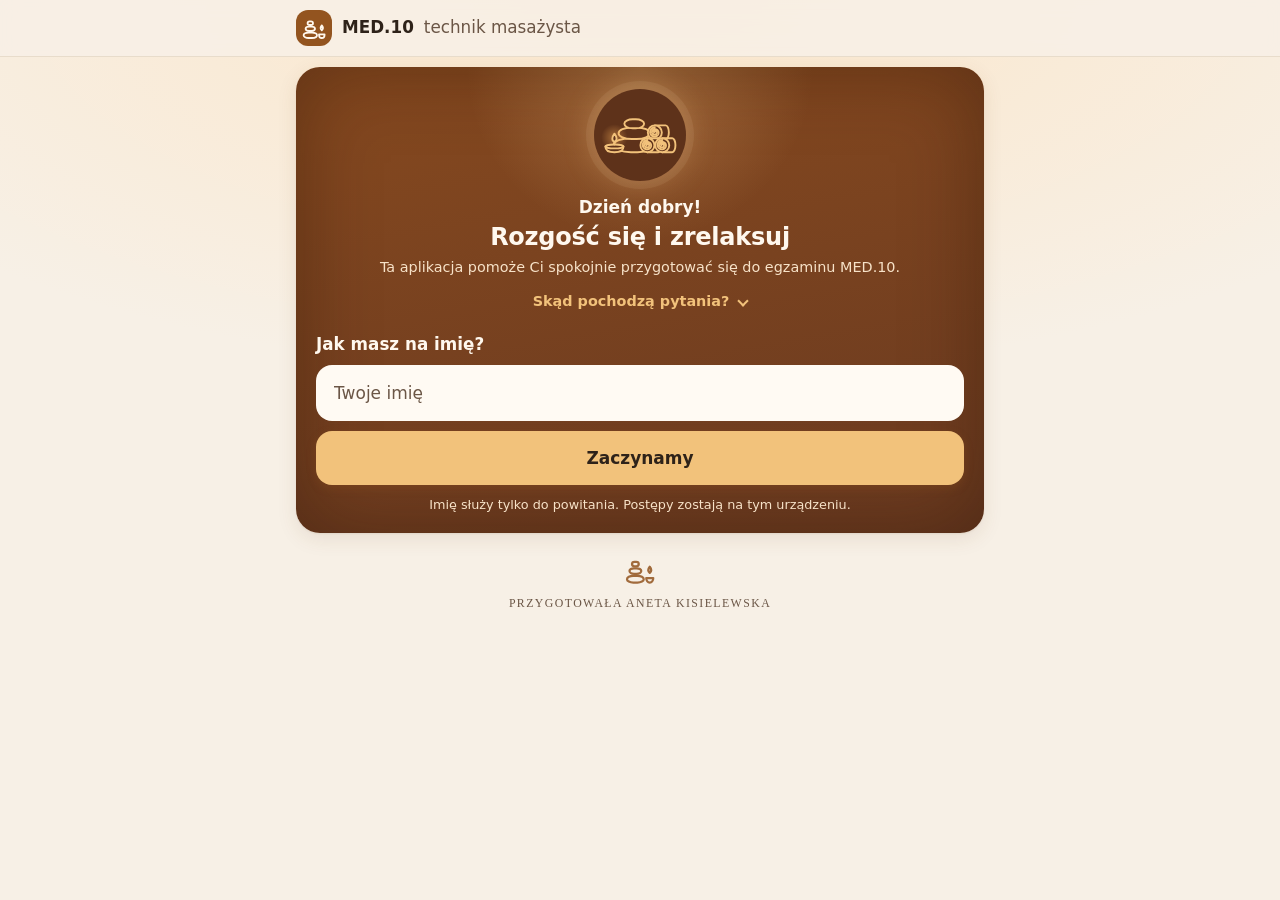
<file: index.html>
<!doctype html>
<html lang="pl">
<head>
  <meta charset="utf-8">
  <meta name="viewport" content="width=device-width, initial-scale=1">
  <title>MED.10 – nauka do egzaminu</title>
  <link rel="icon" href="technik-masazysta/favicon.svg" type="image/svg+xml">
  <link rel="apple-touch-icon" href="technik-masazysta/apple-touch-icon.png">
  <meta http-equiv="refresh" content="0; url=technik-masazysta/">
</head>
<body>
  <p><a href="technik-masazysta/">Otwórz aplikację MED.10 – technik masażysta</a></p>
</body>
</html>
</file>
<file: technik-masazysta/style.css>
/* MED.10 – wygląd „Olejek i świeca”: ciepły gabinet masażu w półcieniu.
   Motyw jasny domyślnie, ciemny wg ustawień systemu (prefers-color-scheme). */

:root {
  --tlo: #f7f0e6;          /* ciepły len, ręcznik */
  --karta: #fffaf3;
  --karta-2: #f9f0e3;
  --tekst: #2e2219;        /* espresso */
  --tekst-2: #6b5646;
  --ramka: #e8dccb;
  --akcent: #93541f;       /* drewno tekowe / cynamon */
  --akcent-tekst: #fff8ee;
  --akcent-jasny: #f6e3d6;
  --hero-od: #6a3a20;      /* półcień */
  --hero-do: #86491f;      /* światło świecy */
  --hero-tekst: #fff8ee;
  --hero-tekst-2: #f7e2c8;
  --hero-pasek: #f2c27b;   /* miód */
  --hero-przycisk-tekst: #2e2219;
  --godlo-tlo: #5e321a;
  --godlo-motyw: url("data:image/svg+xml,%3Csvg xmlns='http://www.w3.org/2000/svg' viewBox='0 0 120 120'%3E%3Cdefs%3E%3CradialGradient id='poswiata'%3E%3Cstop offset='0' stop-color='%23ffb45a' stop-opacity='.45'/%3E%3Cstop offset='1' stop-color='%23ffb45a' stop-opacity='0'/%3E%3C/radialGradient%3E%3C/defs%3E%3Cg transform='translate%2860 61%29 scale%281.15%29 translate%28-59 -68%29'%3E%3Cg fill='none' stroke='%23f2c27b' stroke-width='2.3' stroke-linecap='round' stroke-linejoin='round'%3E%3Crect x='27' y='71' width='50' height='17' rx='21' ry='8.5' fill='%235e321a'/%3E%3Crect x='33' y='58' width='38' height='14' rx='15.96' ry='7' fill='%235e321a'/%3E%3Crect x='40' y='48' width='24' height='11' rx='10.08' ry='5.5' fill='%235e321a'/%3E%3Cpath d='M77 55.5H90.17a3.83 8.5 0 0 1 0 17H77' fill='%235e321a'/%3E%3Ccircle cx='77' cy='64' r='8.5' fill='%235e321a'/%3E%3Cpath d='M76.1 64 L76.06 63.88 L76.03 63.74 L76.03 63.6 L76.05 63.45 L76.09 63.3 L76.15 63.15 L76.24 63.01 L76.35 62.87 L76.48 62.75 L76.64 62.65 L76.81 62.56 L77 62.5 L77.2 62.46 L77.41 62.46 L77.63 62.48 L77.85 62.53 L78.06 62.61 L78.27 62.73 L78.47 62.87 L78.64 63.05 L78.8 63.25 L78.93 63.48 L79.03 63.73 L79.1 64 L79.13 64.28 L79.12 64.57 L79.08 64.86 L78.99 65.15 L78.86 65.43 L78.7 65.7 L78.49 65.94 L78.25 66.16 L77.97 66.35 L77.67 66.51 L77.35 66.62 L77 66.7 L76.64 66.72 L76.28 66.7 L75.91 66.63 L75.55 66.51 L75.21 66.34 L74.88 66.12 L74.58 65.85 L74.32 65.55 L74.09 65.2 L73.91 64.83 L73.78 64.42 L73.7 64 L73.68 63.56 L73.72 63.12 L73.82 62.68 L73.97 62.25 L74.19 61.84 L74.46 61.46 L74.78 61.11 L75.15 60.8 L75.57 60.54 L76.02 60.33 L76.5 60.19 L77 60.11 L77.51 60.09 L78.03 60.14 L78.55 60.26 L79.05 60.45 L79.52 60.71 L79.97 61.03 L80.37 61.42 L80.72 61.85 L81.01 62.34 L81.24 62.86 L81.41 63.42 L81.49 64 L81.5 64.59 L81.44 65.19 L81.29 65.78 L81.06 66.35 L80.76 66.89 L80.39 67.39 L79.95 67.84 L79.45 68.24 L78.89 68.57 L78.29 68.82 L77.66 69 L77 69.09 L76.33 69.1 L75.66 69.02 L74.99 68.84 L74.35 68.58 L73.75 68.24 L73.19 67.81 L72.68 67.31 L72.24 66.75 L71.88 66.12 L71.6 65.45 L71.41 64.74 L71.31 64 L71.31 63.25 L71.41 62.5 L71.6 61.76 L71.9 61.05 L72.29 60.38 L72.76 59.76 L73.32 59.21 L73.95 58.73 L74.65 58.33 L75.4 58.02 L76.19 57.81 L77 57.71' fill='none'/%3E%3Cpath d='M68 71H81.17a3.83 8.5 0 0 1 0 17H68' fill='%235e321a'/%3E%3Ccircle cx='68' cy='79.5' r='8.5' fill='%235e321a'/%3E%3Cpath d='M67.1 79.5 L67.06 79.38 L67.03 79.24 L67.03 79.1 L67.05 78.95 L67.09 78.8 L67.15 78.65 L67.24 78.51 L67.35 78.37 L67.48 78.25 L67.64 78.15 L67.81 78.06 L68 78 L68.2 77.96 L68.41 77.96 L68.63 77.98 L68.85 78.03 L69.06 78.11 L69.27 78.23 L69.47 78.37 L69.64 78.55 L69.8 78.75 L69.93 78.98 L70.03 79.23 L70.1 79.5 L70.13 79.78 L70.12 80.07 L70.08 80.36 L69.99 80.65 L69.86 80.93 L69.7 81.2 L69.49 81.44 L69.25 81.66 L68.97 81.85 L68.67 82.01 L68.35 82.12 L68 82.2 L67.64 82.22 L67.28 82.2 L66.91 82.13 L66.55 82.01 L66.21 81.84 L65.88 81.62 L65.58 81.35 L65.32 81.05 L65.09 80.7 L64.91 80.33 L64.78 79.92 L64.7 79.5 L64.68 79.06 L64.72 78.62 L64.82 78.18 L64.97 77.75 L65.19 77.34 L65.46 76.96 L65.78 76.61 L66.15 76.3 L66.57 76.04 L67.02 75.83 L67.5 75.69 L68 75.61 L68.51 75.59 L69.03 75.64 L69.55 75.76 L70.05 75.95 L70.52 76.21 L70.97 76.53 L71.37 76.92 L71.72 77.35 L72.01 77.84 L72.24 78.36 L72.41 78.92 L72.49 79.5 L72.5 80.09 L72.44 80.69 L72.29 81.28 L72.06 81.85 L71.76 82.39 L71.39 82.89 L70.95 83.34 L70.45 83.74 L69.89 84.07 L69.29 84.32 L68.66 84.5 L68 84.59 L67.33 84.6 L66.66 84.52 L65.99 84.34 L65.35 84.08 L64.75 83.74 L64.19 83.31 L63.68 82.81 L63.24 82.25 L62.88 81.62 L62.6 80.95 L62.41 80.24 L62.31 79.5 L62.31 78.75 L62.41 78 L62.6 77.26 L62.9 76.55 L63.29 75.88 L63.76 75.26 L64.32 74.71 L64.95 74.23 L65.65 73.83 L66.4 73.52 L67.19 73.31 L68 73.21' fill='none'/%3E%3Cpath d='M86 71H98.17a3.83 8.5 0 0 1 0 17H86' fill='%235e321a'/%3E%3Ccircle cx='86' cy='79.5' r='8.5' fill='%235e321a'/%3E%3Cpath d='M85.1 79.5 L85.06 79.38 L85.03 79.24 L85.03 79.1 L85.05 78.95 L85.09 78.8 L85.15 78.65 L85.24 78.51 L85.35 78.37 L85.48 78.25 L85.64 78.15 L85.81 78.06 L86 78 L86.2 77.96 L86.41 77.96 L86.63 77.98 L86.85 78.03 L87.06 78.11 L87.27 78.23 L87.47 78.37 L87.64 78.55 L87.8 78.75 L87.93 78.98 L88.03 79.23 L88.1 79.5 L88.13 79.78 L88.12 80.07 L88.08 80.36 L87.99 80.65 L87.86 80.93 L87.7 81.2 L87.49 81.44 L87.25 81.66 L86.97 81.85 L86.67 82.01 L86.35 82.12 L86 82.2 L85.64 82.22 L85.28 82.2 L84.91 82.13 L84.55 82.01 L84.21 81.84 L83.88 81.62 L83.58 81.35 L83.32 81.05 L83.09 80.7 L82.91 80.33 L82.78 79.92 L82.7 79.5 L82.68 79.06 L82.72 78.62 L82.82 78.18 L82.97 77.75 L83.19 77.34 L83.46 76.96 L83.78 76.61 L84.15 76.3 L84.57 76.04 L85.02 75.83 L85.5 75.69 L86 75.61 L86.51 75.59 L87.03 75.64 L87.55 75.76 L88.05 75.95 L88.52 76.21 L88.97 76.53 L89.37 76.92 L89.72 77.35 L90.01 77.84 L90.24 78.36 L90.41 78.92 L90.49 79.5 L90.5 80.09 L90.44 80.69 L90.29 81.28 L90.06 81.85 L89.76 82.39 L89.39 82.89 L88.95 83.34 L88.45 83.74 L87.89 84.07 L87.29 84.32 L86.66 84.5 L86 84.59 L85.33 84.6 L84.66 84.52 L83.99 84.34 L83.35 84.08 L82.75 83.74 L82.19 83.31 L81.68 82.81 L81.24 82.25 L80.88 81.62 L80.6 80.95 L80.41 80.24 L80.31 79.5 L80.31 78.75 L80.41 78 L80.6 77.26 L80.9 76.55 L81.29 75.88 L81.76 75.26 L82.32 74.71 L82.95 74.23 L83.65 73.83 L84.4 73.52 L85.19 73.31 L86 73.21' fill='none'/%3E%3Ccircle cx='28' cy='70' r='16' fill='url%28%23poswiata%29' stroke='none'/%3E%3Cpath d='M17 81C17 86.5 22 88 28 88S39 86.5 39 81' fill='%235e321a'/%3E%3Cellipse cx='28' cy='81' rx='11' ry='2.4' fill='%235e321a'/%3E%3Cpath d='M28 78.6V76'/%3E%3Cpath d='M28 65.5C31.4 70 31.4 74.4 28 75.4 24.6 74.4 24.6 70 28 65.5Z' fill='%235e321a'/%3E%3C/g%3E%3C/g%3E%3C/svg%3E");
  --poswiata: rgba(255, 206, 140, .30);
  --winieta: radial-gradient(120% 70% at 50% 0%, rgba(255, 222, 180, .55), transparent 60%);
  --ok: #36703a;
  --ok-tlo: #e7f1dc;
  --blad: #b02a22;
  --blad-tlo: #fbe4dc;
  --ostrzezenie: #8a5a0a;
  --ostrzezenie-tlo: #fbefd6;
  --t-oliwka: #e8ead2;   --i-oliwka: #5b6324;
  --t-wrzos: #eee4ec;    --i-wrzos: #74476a;
  --t-glina: #f8e0d2;    --i-glina: #9a4426;
  --t-miod: #f8e8c6;     --i-miod: #7f5a10;
  --cien: 0 1px 2px rgba(74, 44, 20, .07), 0 6px 20px rgba(110, 64, 30, .10);
  --cien-przycisk: 0 3px 10px rgba(147, 84, 31, .30);
  --ramka-karty: transparent;
  color-scheme: light;
}

@media (prefers-color-scheme: dark) {
  :root {
    --tlo: #1a120d;          /* gabinet przy świecach */
    --karta: #251a13;
    --karta-2: #2e2118;
    --tekst: #f3e6d6;
    --tekst-2: #c0a58c;
    --ramka: #3d2c20;
    --akcent: #e0a15a;       /* bursztyn */
    --akcent-tekst: #2a1a0c;
    --akcent-jasny: #3a2715;
    --hero-od: #2e1c11;
    --hero-do: #5a3520;
    --hero-tekst: #fbecd8;
    --hero-tekst-2: #e9cfae;
    --hero-pasek: #e0a15a;
    --hero-przycisk-tekst: #2a1a0c;
    --godlo-tlo: #2a190f;
    --godlo-motyw: url("data:image/svg+xml,%3Csvg xmlns='http://www.w3.org/2000/svg' viewBox='0 0 120 120'%3E%3Cdefs%3E%3CradialGradient id='poswiata'%3E%3Cstop offset='0' stop-color='%23ffb45a' stop-opacity='.45'/%3E%3Cstop offset='1' stop-color='%23ffb45a' stop-opacity='0'/%3E%3C/radialGradient%3E%3C/defs%3E%3Cg transform='translate%2860 61%29 scale%281.15%29 translate%28-59 -68%29'%3E%3Cg fill='none' stroke='%23e0a15a' stroke-width='2.3' stroke-linecap='round' stroke-linejoin='round'%3E%3Crect x='27' y='71' width='50' height='17' rx='21' ry='8.5' fill='%232a190f'/%3E%3Crect x='33' y='58' width='38' height='14' rx='15.96' ry='7' fill='%232a190f'/%3E%3Crect x='40' y='48' width='24' height='11' rx='10.08' ry='5.5' fill='%232a190f'/%3E%3Cpath d='M77 55.5H90.17a3.83 8.5 0 0 1 0 17H77' fill='%232a190f'/%3E%3Ccircle cx='77' cy='64' r='8.5' fill='%232a190f'/%3E%3Cpath d='M76.1 64 L76.06 63.88 L76.03 63.74 L76.03 63.6 L76.05 63.45 L76.09 63.3 L76.15 63.15 L76.24 63.01 L76.35 62.87 L76.48 62.75 L76.64 62.65 L76.81 62.56 L77 62.5 L77.2 62.46 L77.41 62.46 L77.63 62.48 L77.85 62.53 L78.06 62.61 L78.27 62.73 L78.47 62.87 L78.64 63.05 L78.8 63.25 L78.93 63.48 L79.03 63.73 L79.1 64 L79.13 64.28 L79.12 64.57 L79.08 64.86 L78.99 65.15 L78.86 65.43 L78.7 65.7 L78.49 65.94 L78.25 66.16 L77.97 66.35 L77.67 66.51 L77.35 66.62 L77 66.7 L76.64 66.72 L76.28 66.7 L75.91 66.63 L75.55 66.51 L75.21 66.34 L74.88 66.12 L74.58 65.85 L74.32 65.55 L74.09 65.2 L73.91 64.83 L73.78 64.42 L73.7 64 L73.68 63.56 L73.72 63.12 L73.82 62.68 L73.97 62.25 L74.19 61.84 L74.46 61.46 L74.78 61.11 L75.15 60.8 L75.57 60.54 L76.02 60.33 L76.5 60.19 L77 60.11 L77.51 60.09 L78.03 60.14 L78.55 60.26 L79.05 60.45 L79.52 60.71 L79.97 61.03 L80.37 61.42 L80.72 61.85 L81.01 62.34 L81.24 62.86 L81.41 63.42 L81.49 64 L81.5 64.59 L81.44 65.19 L81.29 65.78 L81.06 66.35 L80.76 66.89 L80.39 67.39 L79.95 67.84 L79.45 68.24 L78.89 68.57 L78.29 68.82 L77.66 69 L77 69.09 L76.33 69.1 L75.66 69.02 L74.99 68.84 L74.35 68.58 L73.75 68.24 L73.19 67.81 L72.68 67.31 L72.24 66.75 L71.88 66.12 L71.6 65.45 L71.41 64.74 L71.31 64 L71.31 63.25 L71.41 62.5 L71.6 61.76 L71.9 61.05 L72.29 60.38 L72.76 59.76 L73.32 59.21 L73.95 58.73 L74.65 58.33 L75.4 58.02 L76.19 57.81 L77 57.71' fill='none'/%3E%3Cpath d='M68 71H81.17a3.83 8.5 0 0 1 0 17H68' fill='%232a190f'/%3E%3Ccircle cx='68' cy='79.5' r='8.5' fill='%232a190f'/%3E%3Cpath d='M67.1 79.5 L67.06 79.38 L67.03 79.24 L67.03 79.1 L67.05 78.95 L67.09 78.8 L67.15 78.65 L67.24 78.51 L67.35 78.37 L67.48 78.25 L67.64 78.15 L67.81 78.06 L68 78 L68.2 77.96 L68.41 77.96 L68.63 77.98 L68.85 78.03 L69.06 78.11 L69.27 78.23 L69.47 78.37 L69.64 78.55 L69.8 78.75 L69.93 78.98 L70.03 79.23 L70.1 79.5 L70.13 79.78 L70.12 80.07 L70.08 80.36 L69.99 80.65 L69.86 80.93 L69.7 81.2 L69.49 81.44 L69.25 81.66 L68.97 81.85 L68.67 82.01 L68.35 82.12 L68 82.2 L67.64 82.22 L67.28 82.2 L66.91 82.13 L66.55 82.01 L66.21 81.84 L65.88 81.62 L65.58 81.35 L65.32 81.05 L65.09 80.7 L64.91 80.33 L64.78 79.92 L64.7 79.5 L64.68 79.06 L64.72 78.62 L64.82 78.18 L64.97 77.75 L65.19 77.34 L65.46 76.96 L65.78 76.61 L66.15 76.3 L66.57 76.04 L67.02 75.83 L67.5 75.69 L68 75.61 L68.51 75.59 L69.03 75.64 L69.55 75.76 L70.05 75.95 L70.52 76.21 L70.97 76.53 L71.37 76.92 L71.72 77.35 L72.01 77.84 L72.24 78.36 L72.41 78.92 L72.49 79.5 L72.5 80.09 L72.44 80.69 L72.29 81.28 L72.06 81.85 L71.76 82.39 L71.39 82.89 L70.95 83.34 L70.45 83.74 L69.89 84.07 L69.29 84.32 L68.66 84.5 L68 84.59 L67.33 84.6 L66.66 84.52 L65.99 84.34 L65.35 84.08 L64.75 83.74 L64.19 83.31 L63.68 82.81 L63.24 82.25 L62.88 81.62 L62.6 80.95 L62.41 80.24 L62.31 79.5 L62.31 78.75 L62.41 78 L62.6 77.26 L62.9 76.55 L63.29 75.88 L63.76 75.26 L64.32 74.71 L64.95 74.23 L65.65 73.83 L66.4 73.52 L67.19 73.31 L68 73.21' fill='none'/%3E%3Cpath d='M86 71H98.17a3.83 8.5 0 0 1 0 17H86' fill='%232a190f'/%3E%3Ccircle cx='86' cy='79.5' r='8.5' fill='%232a190f'/%3E%3Cpath d='M85.1 79.5 L85.06 79.38 L85.03 79.24 L85.03 79.1 L85.05 78.95 L85.09 78.8 L85.15 78.65 L85.24 78.51 L85.35 78.37 L85.48 78.25 L85.64 78.15 L85.81 78.06 L86 78 L86.2 77.96 L86.41 77.96 L86.63 77.98 L86.85 78.03 L87.06 78.11 L87.27 78.23 L87.47 78.37 L87.64 78.55 L87.8 78.75 L87.93 78.98 L88.03 79.23 L88.1 79.5 L88.13 79.78 L88.12 80.07 L88.08 80.36 L87.99 80.65 L87.86 80.93 L87.7 81.2 L87.49 81.44 L87.25 81.66 L86.97 81.85 L86.67 82.01 L86.35 82.12 L86 82.2 L85.64 82.22 L85.28 82.2 L84.91 82.13 L84.55 82.01 L84.21 81.84 L83.88 81.62 L83.58 81.35 L83.32 81.05 L83.09 80.7 L82.91 80.33 L82.78 79.92 L82.7 79.5 L82.68 79.06 L82.72 78.62 L82.82 78.18 L82.97 77.75 L83.19 77.34 L83.46 76.96 L83.78 76.61 L84.15 76.3 L84.57 76.04 L85.02 75.83 L85.5 75.69 L86 75.61 L86.51 75.59 L87.03 75.64 L87.55 75.76 L88.05 75.95 L88.52 76.21 L88.97 76.53 L89.37 76.92 L89.72 77.35 L90.01 77.84 L90.24 78.36 L90.41 78.92 L90.49 79.5 L90.5 80.09 L90.44 80.69 L90.29 81.28 L90.06 81.85 L89.76 82.39 L89.39 82.89 L88.95 83.34 L88.45 83.74 L87.89 84.07 L87.29 84.32 L86.66 84.5 L86 84.59 L85.33 84.6 L84.66 84.52 L83.99 84.34 L83.35 84.08 L82.75 83.74 L82.19 83.31 L81.68 82.81 L81.24 82.25 L80.88 81.62 L80.6 80.95 L80.41 80.24 L80.31 79.5 L80.31 78.75 L80.41 78 L80.6 77.26 L80.9 76.55 L81.29 75.88 L81.76 75.26 L82.32 74.71 L82.95 74.23 L83.65 73.83 L84.4 73.52 L85.19 73.31 L86 73.21' fill='none'/%3E%3Ccircle cx='28' cy='70' r='16' fill='url%28%23poswiata%29' stroke='none'/%3E%3Cpath d='M17 81C17 86.5 22 88 28 88S39 86.5 39 81' fill='%232a190f'/%3E%3Cellipse cx='28' cy='81' rx='11' ry='2.4' fill='%232a190f'/%3E%3Cpath d='M28 78.6V76'/%3E%3Cpath d='M28 65.5C31.4 70 31.4 74.4 28 75.4 24.6 74.4 24.6 70 28 65.5Z' fill='%232a190f'/%3E%3C/g%3E%3C/g%3E%3C/svg%3E");
    --poswiata: rgba(255, 170, 80, .28);
    --winieta: radial-gradient(120% 60% at 50% 0%, rgba(224, 150, 70, .16), transparent 65%);
    --ok: #8fcf7e;
    --ok-tlo: #1f2c17;
    --blad: #f0846f;
    --blad-tlo: #3d1c15;
    --ostrzezenie: #e8b860;
    --ostrzezenie-tlo: #33250f;
    --t-oliwka: #2c2d18;   --i-oliwka: #c9cf8a;
    --t-wrzos: #33222f;    --i-wrzos: #e0b4d4;
    --t-glina: #3a2017;    --i-glina: #f0a585;
    --t-miod: #3a2c12;     --i-miod: #ecc26d;
    --cien: 0 6px 22px rgba(0, 0, 0, .35);
    --cien-przycisk: 0 0 18px rgba(224, 161, 90, .22);
    --ramka-karty: #33251b;
    color-scheme: dark;
  }
.logo::before { background-image: url("data:image/svg+xml,%3Csvg xmlns='http://www.w3.org/2000/svg' viewBox='0 0 24 24'%3E%3Cg fill='none' stroke='%232a1a0c' stroke-width='1.8' stroke-linecap='round' stroke-linejoin='round'%3E%3Crect x='1.6' y='16.6' width='13.4' height='5.4' rx='5' ry='2.7'/%3E%3Crect x='3.6' y='10.6' width='9.4' height='4.4' rx='3.6' ry='2.2'/%3E%3Crect x='5.6' y='5.4' width='5.4' height='3.6' rx='2' ry='1.8'/%3E%3Cpath d='M17 18.4h5.6c0 2.2-1.3 3.6-2.8 3.6s-2.8-1.4-2.8-3.6z'/%3E%3Cpath d='M19.8 9.4c1.3 1.6 1.5 3.6 0 4.9-1.5-1.3-1.3-3.3 0-4.9z'/%3E%3C/g%3E%3C/svg%3E"); }
}

html { -webkit-text-size-adjust: 100%; }
/* ---------- Baza ---------- */
body {
  margin: 0;
  min-height: 100vh;
  overflow-x: hidden;
  -webkit-tap-highlight-color: transparent;
  --promien: 18px;
  --promien-maly: 12px;
  background: var(--winieta), var(--tlo);
  color: var(--tekst);
  font-family: ui-rounded, "SF Pro Rounded", system-ui, -apple-system, "Segoe UI", Roboto, Arial, sans-serif;
  font-size: 17px;
  line-height: 1.5;
  overflow-wrap: anywhere;
}
*, *::before, *::after { box-sizing: border-box; }
h1 { font-size: 1.6rem; line-height: 1.2; letter-spacing: -.01em; margin: .3em 0 .5em; font-weight: 750; }
h2 { font-size: 1.15rem; margin: 1.4em 0 .6em; font-weight: 700; }
p { margin: .5em 0; }
button { font: inherit; color: inherit; cursor: pointer; }

/* ---------- nagłówek ---------- */
.naglowek {
  position: sticky; top: 0; z-index: 10;
  background: var(--tlo);
  background: color-mix(in srgb, var(--tlo) 88%, transparent);
  backdrop-filter: blur(10px);
  -webkit-backdrop-filter: blur(10px);
  border-bottom: 1px solid var(--ramka);
}
.naglowek-wnetrze {
  display: flex; align-items: center; justify-content: space-between; gap: 8px;
  max-width: 720px; margin: 0 auto; padding: 0 16px; min-height: 56px;
}
.logo {
  display: flex; align-items: center; gap: 10px; min-height: 48px;
  padding: 0; background: none; border: 0; text-align: left;
  font-weight: 800; font-size: 1.05rem; color: var(--tekst);
}
.logo::before {
  content: ""; flex: none; width: 36px; height: 36px; border-radius: 12px;
  background: var(--akcent) url("data:image/svg+xml,%3Csvg xmlns='http://www.w3.org/2000/svg' viewBox='0 0 24 24'%3E%3Cg fill='none' stroke='%23fff8ee' stroke-width='1.8' stroke-linecap='round' stroke-linejoin='round'%3E%3Crect x='1.6' y='16.6' width='13.4' height='5.4' rx='5' ry='2.7'/%3E%3Crect x='3.6' y='10.6' width='9.4' height='4.4' rx='3.6' ry='2.2'/%3E%3Crect x='5.6' y='5.4' width='5.4' height='3.6' rx='2' ry='1.8'/%3E%3Cpath d='M17 18.4h5.6c0 2.2-1.3 3.6-2.8 3.6s-2.8-1.4-2.8-3.6z'/%3E%3Cpath d='M19.8 9.4c1.3 1.6 1.5 3.6 0 4.9-1.5-1.3-1.3-3.3 0-4.9z'/%3E%3C/g%3E%3C/svg%3E") center / 24px no-repeat;
}
.logo span { font-weight: 500; color: var(--tekst-2); }

.kto {
  display: inline-flex; align-items: center; gap: 8px; min-width: 0; max-width: 55%;
  min-height: 44px; padding: 4px 14px 4px 4px;
  background: var(--karta); border: 1px solid var(--ramka); border-radius: 99px;
  font-size: .9rem; box-shadow: var(--cien);
}
.kto[hidden] { display: none; }
.kto-nazwa { font-weight: 700; overflow: hidden; text-overflow: ellipsis; white-space: nowrap; min-width: 0; }
.kto-zmien { color: var(--akcent); font-size: .8rem; font-weight: 600; flex: none; }

.awatar {
  flex: none; display: inline-flex; align-items: center; justify-content: center;
  width: 44px; height: 44px; border-radius: 50%;
  background: var(--t-oliwka); color: var(--i-oliwka); font-weight: 800; font-size: 1.1rem;
}
.maly-awatar { width: 34px; height: 34px; font-size: .9rem; }

.zawartosc { max-width: 720px; margin: 0 auto; padding: 10px 16px 24px; }

.karta {
  background: var(--karta);
  border: 1px solid var(--ramka-karty);
  border-radius: var(--promien);
  padding: 18px;
  margin: 12px 0;
  box-shadow: var(--cien);
}
.maly, .podpowiedz { font-size: .85rem; color: var(--tekst-2); }

/* ---------- ekran startowy ---------- */
.powitanie {
  background:
    radial-gradient(circle at 100% 0%, var(--poswiata), transparent 40%),
    linear-gradient(160deg, var(--hero-do), var(--hero-od));
  color: var(--hero-tekst);
  border: 0;
  position: relative; overflow: hidden;
  box-shadow: var(--cien), inset 0 0 60px rgba(40, 18, 6, .35); /* winieta */
}
.powitanie { padding: 14px 16px; margin-top: 0; }
.powitanie h1 { margin: 0 0 2px; font-size: 1.3rem; }
.powitanie .nadtytul { margin: 0 0 2px; font-size: .9rem; color: var(--hero-tekst-2); font-weight: 600; }
.powitanie .podtytul { margin: 0 0 10px; font-size: .88rem; color: var(--hero-tekst-2); }
.powitanie .maly { color: var(--hero-tekst-2); margin: 6px 0 0; font-size: .78rem; line-height: 1.35; }
.powitanie .liczby { margin: 0 0 8px; gap: 6px; }
.powitanie .liczby div { padding: 5px 4px; }
.powitanie .liczby strong { font-size: 1.15rem; }
.powitanie .liczby span { font-size: .7rem; margin-top: 0; }
.powitanie .pasek-postepu { height: 8px; margin: 0; }
.powitanie .liczby div { background: rgba(255, 240, 220, .12); }
.powitanie .liczby strong { color: var(--hero-tekst); }
.powitanie .liczby span { color: var(--hero-tekst-2); }
.powitanie .pasek-postepu { background: rgba(255, 240, 220, .22); }
.powitanie .pasek-postepu > div { background: var(--hero-pasek); box-shadow: 0 0 10px var(--hero-pasek); }

.liczby { display: grid; grid-template-columns: repeat(3, 1fr); gap: 8px; text-align: center; margin: 12px 0; }
.liczby div { background: var(--karta-2); border-radius: var(--promien-maly); padding: 10px 4px; }
.liczby strong { display: block; font-size: 1.45rem; line-height: 1.15; font-weight: 800; color: var(--akcent); font-variant-numeric: tabular-nums; }
.liczby span { display: block; font-size: .75rem; color: var(--tekst-2); line-height: 1.25; margin-top: 2px; }

.tryby { display: grid; gap: 8px; margin-top: 10px; }
.tryb {
  display: flex; align-items: center; gap: 12px; width: 100%; min-height: 62px;
  padding: 9px 14px; text-align: left;
  background: var(--karta); border: 1px solid var(--ramka-karty); border-radius: var(--promien);
  box-shadow: var(--cien);
}
/* ikony sekcji: app.js wstawia pusty <span class="ikona ikona-…">, rysunek to maska SVG
   w kolorze z tokenów (currentColor), więc jeden plik SVG działa w obu motywach */
.ikona {
  flex: none; display: inline-flex; align-items: center; justify-content: center;
  width: 44px; height: 44px; border-radius: 13px;
  background: var(--t-oliwka); color: var(--i-oliwka);
}
.ikona::before {
  content: ""; width: 24px; height: 24px; background: currentColor;
  -webkit-mask: var(--ikona) center / contain no-repeat;
          mask: var(--ikona) center / contain no-repeat;
}
.ikona-nauka      { --ikona: url("data:image/svg+xml,%3Csvg xmlns='http://www.w3.org/2000/svg' viewBox='0 0 24 24' fill='none' stroke='black' stroke-width='2' stroke-linecap='round' stroke-linejoin='round'%3E%3Cpath d='M12 7v14'/%3E%3Cpath d='M3 18a1 1 0 0 1-1-1V4a1 1 0 0 1 1-1h5a4 4 0 0 1 4 4 4 4 0 0 1 4-4h5a1 1 0 0 1 1 1v13a1 1 0 0 1-1 1h-6a3 3 0 0 0-3 3 3 3 0 0 0-3-3z'/%3E%3C/svg%3E"); background: var(--t-oliwka); color: var(--i-oliwka); }
.ikona-egzamin    { --ikona: url("data:image/svg+xml,%3Csvg xmlns='http://www.w3.org/2000/svg' viewBox='0 0 24 24' fill='none' stroke='black' stroke-width='2' stroke-linecap='round' stroke-linejoin='round'%3E%3Crect x='8' y='2' width='8' height='4' rx='1'/%3E%3Cpath d='M16 4h2a2 2 0 0 1 2 2v14a2 2 0 0 1-2 2H6a2 2 0 0 1-2-2V6a2 2 0 0 1 2-2h2'/%3E%3Cpath d='m9 14 2 2 4-4'/%3E%3C/svg%3E"); background: var(--t-wrzos);  color: var(--i-wrzos); }
.ikona-wznow      { --ikona: url("data:image/svg+xml,%3Csvg xmlns='http://www.w3.org/2000/svg' viewBox='0 0 24 24' fill='none' stroke='black' stroke-width='2' stroke-linecap='round' stroke-linejoin='round'%3E%3Cpath d='M5 22h14M5 2h14'/%3E%3Cpath d='M17 22v-4.2a2 2 0 0 0-.6-1.4L12 12l-4.4 4.4a2 2 0 0 0-.6 1.4V22'/%3E%3Cpath d='M7 2v4.2a2 2 0 0 0 .6 1.4L12 12l4.4-4.4a2 2 0 0 0 .6-1.4V2'/%3E%3C/svg%3E"); background: var(--t-wrzos);  color: var(--i-wrzos); }
.ikona-powtorka   { --ikona: url("data:image/svg+xml,%3Csvg xmlns='http://www.w3.org/2000/svg' viewBox='0 0 24 24' fill='none' stroke='black' stroke-width='2' stroke-linecap='round' stroke-linejoin='round'%3E%3Cpath d='M21 12a9 9 0 1 1-2.64-6.36L21 8.3'/%3E%3Cpath d='M21 3v5.3h-5.3'/%3E%3Cpath d='M8.6 12.6c0-1.5 1.5-2.6 3.4-2.6s3.4 1.1 3.4 2.6-1.5 2.2-3.4 2.2-3.4-.7-3.4-2.2z'/%3E%3C/svg%3E"); background: var(--t-glina);  color: var(--i-glina); }
.ikona-kontynuuj  { --ikona: url("data:image/svg+xml,%3Csvg xmlns='http://www.w3.org/2000/svg' viewBox='0 0 24 24' fill='none' stroke='black' stroke-width='2' stroke-linecap='round' stroke-linejoin='round'%3E%3Cpath d='M12 7v14'/%3E%3Cpath d='M3 18a1 1 0 0 1-1-1V4a1 1 0 0 1 1-1h5a4 4 0 0 1 4 4 4 4 0 0 1 4-4h5a1 1 0 0 1 1 1v13a1 1 0 0 1-1 1h-6a3 3 0 0 0-3 3 3 3 0 0 0-3-3z'/%3E%3Cpath d='M15.5 3v7.5l2-1.6 2 1.6V3' fill='black'/%3E%3C/svg%3E"); background: var(--akcent); color: var(--akcent-tekst); }
.ikona-statystyki { --ikona: url("data:image/svg+xml,%3Csvg xmlns='http://www.w3.org/2000/svg' viewBox='0 0 24 24' fill='none' stroke='black' stroke-width='2' stroke-linecap='round' stroke-linejoin='round'%3E%3Cpath d='M3 21h18'/%3E%3Cpath d='M7 17v-3M12 17V10M17 17V5' stroke-width='3'/%3E%3C/svg%3E"); background: var(--t-miod);   color: var(--i-miod); }
.tryb.wyrozniony .ikona-wznow { background: var(--akcent); color: var(--akcent-tekst); }
.tryb strong { display: block; font-weight: 700; }
.tryb small { display: block; color: var(--tekst-2); font-size: .8rem; line-height: 1.3; }
.tryb.wyrozniony small { color: var(--tekst); }
.tryb:disabled { opacity: .5; box-shadow: none; }
.tryb.wyrozniony { border: 2px solid var(--akcent); background: var(--akcent-jasny); }

/* ---------- paski ---------- */
.pasek-postepu { height: 10px; background: var(--ramka); border-radius: 99px; overflow: hidden; margin: 8px 0; }
.pasek-postepu > div { height: 100%; background: var(--akcent); border-radius: 99px; }
.pasek-postepu.ok > div { background: var(--ok); }
.pasek-postepu.slabo > div { background: var(--blad); }

/* ---------- pytanie ---------- */
.gora-sesji { display: flex; flex-wrap: wrap; justify-content: space-between; gap: 4px 12px; font-size: .85rem; color: var(--tekst-2); font-weight: 600; }
.dobrze { color: var(--ok); }
.zle { color: var(--blad); }
.dzial-etykieta {
  display: inline-block; font-size: .75rem; font-weight: 700; letter-spacing: .02em;
  color: var(--akcent); background: var(--akcent-jasny);
  padding: 4px 10px; border-radius: 99px; margin: 10px 0 6px;
}
.tresc { font-size: 1.12rem; line-height: 1.38; margin: 0 0 12px; font-weight: 650; }
.odpowiedzi { display: grid; gap: 8px; }
.odp {
  display: flex; align-items: center; gap: 12px; width: 100%; min-height: 52px;
  padding: 8px 14px 8px 10px; text-align: left;
  background: var(--karta); border: 2px solid var(--ramka); border-radius: 16px;
}
.odp .litera {
  flex: none; display: inline-flex; align-items: center; justify-content: center;
  width: 36px; height: 36px; border-radius: 11px;
  background: var(--akcent-jasny); color: var(--akcent); font-weight: 800;
}
.odp .tekst { flex: 1; }
.odp.poprawna { border-color: var(--ok); background: var(--ok-tlo); }
.odp.poprawna .litera { background: var(--ok); color: var(--karta); }
.odp.bledna { border-color: var(--blad); background: var(--blad-tlo); }
.odp.bledna .litera { background: var(--blad); color: var(--karta); }
.odp.poprawna::after, .odp.bledna::after {
  flex: none; font-weight: 800; font-size: 1.1rem; width: 24px; text-align: center;
}
.odp.poprawna::after { content: "✓"; color: var(--ok); }
.odp.bledna::after { content: "✗"; color: var(--blad); }
.odp.wybrana { border-color: var(--akcent); background: var(--akcent-jasny); }
.odp.wybrana .litera { background: var(--akcent); color: var(--akcent-tekst); }
.odp.wyszarzona { opacity: .55; }

.wyjasnienie { margin: 12px 0 0; padding: 10px 16px 2px; border-radius: 16px; border: 0; scroll-margin-bottom: 96px; /* app.js: scrollIntoView({block:'nearest'}) po odpowiedzi */ }
.wyjasnienie.ok { background: var(--ok-tlo); }
.wyjasnienie.blad { background: var(--blad-tlo); }
.wyjasnienie p { margin: .3em 0; font-size: .95rem; }
.werdykt { font-weight: 800; margin-top: 0; }
.wyjasnienie.ok .werdykt { color: var(--ok); }
.wyjasnienie.blad .werdykt { color: var(--blad); }
/* ---------- rozwijane: details.rozwin ---------- */
.rozwin > summary {
  display: flex; align-items: center; gap: 6px; min-height: 44px;
  list-style: none; cursor: pointer; font-weight: 650; color: var(--akcent);
  -webkit-tap-highlight-color: transparent;
}
.rozwin > summary::-webkit-details-marker { display: none; }
.rozwin > summary::after {          /* strzałka zamiast „▾” w tekście */
  content: ""; width: 8px; height: 8px; margin: -3px 0 0 4px;
  border-right: 2.2px solid currentColor; border-bottom: 2.2px solid currentColor;
  transform: rotate(45deg); transition: transform .2s;
}
.rozwin[open] > summary::after { transform: rotate(-135deg); margin-top: 4px; }
.rozwin > summary:focus-visible { outline: 3px solid var(--akcent); outline-offset: 2px; border-radius: 8px; }
.rozwin[open] > :not(summary) { animation: rozwin .2s ease-out; }
@keyframes rozwin { from { opacity: 0; transform: translateY(-4px); } }
.wyjasnienie .rozwin > summary { color: var(--tekst); font-size: .92rem; }
.wyjasnienie .werdykt { margin: 0; }
.przeglad .rozwin > summary { font-size: .92rem; }
.przeglad .rozwin p { font-size: .92rem; }

/* ---------- dolny pasek (przyklejony do dołu ekranu) ---------- */
.dolny-pasek {
  position: sticky; bottom: 0; z-index: 6;
  display: grid; grid-template-columns: 1fr 1fr; gap: 10px;
  margin: 14px -16px 0; padding: 10px 16px calc(10px + env(safe-area-inset-bottom, 0px));
  background: var(--tlo);
  background: color-mix(in srgb, var(--tlo) 90%, transparent);
  -webkit-backdrop-filter: blur(10px); backdrop-filter: blur(10px);
  border-top: 1px solid var(--ramka);
  box-shadow: 0 -6px 18px rgba(74, 44, 20, .06);
}
.dolny-pasek > button { margin: 0; min-height: 52px; }
.dolny-pasek > :only-child { grid-column: 1 / -1; }
.zrodlo { font-size: .78rem !important; color: var(--tekst-2); }

/* ---------- przyciski ---------- */
.glowny, .drugorzedny, .niebezpieczny, .zakoncz {
  display: flex; align-items: center; justify-content: center; gap: 8px;
  width: 100%; min-height: 54px; margin: 10px 0; padding: 12px 16px;
  border-radius: 16px; font-weight: 700; border: 2px solid transparent;
}
.glowny { background: var(--akcent); color: var(--akcent-tekst); box-shadow: var(--cien-przycisk); }
.drugorzedny { background: var(--karta); border-color: var(--ramka); color: var(--tekst); }
.niebezpieczny { background: transparent; border-color: var(--blad); color: var(--blad); }
.zakoncz { background: var(--tekst); color: var(--tlo); margin-top: 18px; }
.glowny:disabled, .drugorzedny:disabled { opacity: .4; box-shadow: none; }
.przyciski { display: grid; gap: 0 10px; }

/* ---------- egzamin ---------- */
.gora-egzaminu {
  position: sticky; top: 0; z-index: 5;
  display: flex; align-items: center; justify-content: space-between; gap: 12px;
  margin: -10px -16px 0; padding: 10px 16px;
  background: var(--tlo);
  background: color-mix(in srgb, var(--tlo) 92%, transparent);
  backdrop-filter: blur(10px);
  border-bottom: 1px solid var(--ramka);
  font-size: .95rem; color: var(--tekst-2);
}
.gora-egzaminu strong { color: var(--tekst); }
.licznik {
  display: inline-flex; align-items: center; gap: 6px;
  font-variant-numeric: tabular-nums; font-weight: 800; font-size: 1.05rem;
  color: var(--akcent-tekst); background: var(--akcent);
  border-radius: 99px; padding: 6px 14px; min-height: 40px;
}
.licznik::before {
  content: ""; width: 18px; height: 18px; background: currentColor;
  -webkit-mask: url("data:image/svg+xml,%3Csvg xmlns='http://www.w3.org/2000/svg' viewBox='0 0 24 24' fill='none' stroke='black' stroke-width='2.4' stroke-linecap='round' stroke-linejoin='round'%3E%3Ccircle cx='12' cy='14' r='7.5'/%3E%3Cpath d='M12 14V10.5M10 2h4M12 2v4M19 6.5l-1.5 1.5'/%3E%3C/svg%3E") center / contain no-repeat;
          mask: url("data:image/svg+xml,%3Csvg xmlns='http://www.w3.org/2000/svg' viewBox='0 0 24 24' fill='none' stroke='black' stroke-width='2.4' stroke-linecap='round' stroke-linejoin='round'%3E%3Ccircle cx='12' cy='14' r='7.5'/%3E%3Cpath d='M12 14V10.5M10 2h4M12 2v4M19 6.5l-1.5 1.5'/%3E%3C/svg%3E") center / contain no-repeat;
}
.licznik.malo-czasu { color: var(--karta); background: var(--blad); }

.siatka { display: grid; grid-template-columns: repeat(auto-fill, minmax(46px, 1fr)); gap: 6px; }
.nr {
  min-height: 46px; padding: 0; border-radius: 12px;
  background: var(--karta); border: 1px solid var(--ramka); font-size: .9rem; font-weight: 600;
}
.nr.odpowiedziane { background: var(--akcent); border-color: var(--akcent); color: var(--akcent-tekst); }
.nr.trafione { background: var(--ok-tlo); border-color: var(--ok); color: var(--ok); }
.nr.chybione { background: var(--blad-tlo); border-color: var(--blad); color: var(--blad); }
.nr.biezace { outline: 3px solid var(--tekst); outline-offset: 2px; }

/* ---------- wynik ---------- */
.wynik { text-align: center; padding: 24px 18px; }
.wynik::before {
  display: flex; align-items: center; justify-content: center; margin: 0 auto 6px;
  width: 72px; height: 72px; border-radius: 50%; font-size: 2.2rem; font-weight: 800;
}
.wynik.zdany { background: var(--ok-tlo); border: 0; }
.wynik.zdany::before { content: "✓"; background: var(--ok); color: var(--karta); }
.wynik.niezdany { background: var(--blad-tlo); border: 0; }
.wynik.niezdany::before { content: "✗"; background: var(--blad); color: var(--karta); }
.werdykt-egzaminu { font-size: 2rem; font-weight: 850; letter-spacing: .08em; margin: .1em 0; }
.wynik.zdany .werdykt-egzaminu { color: var(--ok); }
.wynik.niezdany .werdykt-egzaminu { color: var(--blad); }
.duzy { font-size: 2.2rem; font-weight: 800; margin: .1em 0; font-variant-numeric: tabular-nums; }
.wynik-komentarz { font-weight: 650; margin: 0 0 .3em !important; }
.wynik.zdany .wynik-komentarz { color: var(--ok); }
.wynik.niezdany .wynik-komentarz { color: var(--tekst); }
/* ---------- stopka (źródła i autorka) ---------- */
.stopka { text-align: center; color: var(--tekst-2); margin: 22px 12px 8px; font-size: .78rem; line-height: 1.5; }
.stopka::before {
  content: ""; display: block; width: 30px; height: 30px; margin: 0 auto 10px;
  background: var(--akcent); opacity: .85;
  -webkit-mask: url("data:image/svg+xml,%3Csvg xmlns='http://www.w3.org/2000/svg' viewBox='0 0 24 24'%3E%3Cg fill='none' stroke='%23000' stroke-width='1.8' stroke-linecap='round' stroke-linejoin='round'%3E%3Crect x='1.6' y='16.6' width='13.4' height='5.4' rx='5' ry='2.7'/%3E%3Crect x='3.6' y='10.6' width='9.4' height='4.4' rx='3.6' ry='2.2'/%3E%3Crect x='5.6' y='5.4' width='5.4' height='3.6' rx='2' ry='1.8'/%3E%3Cpath d='M17 18.4h5.6c0 2.2-1.3 3.6-2.8 3.6s-2.8-1.4-2.8-3.6z'/%3E%3Cpath d='M19.8 9.4c1.3 1.6 1.5 3.6 0 4.9-1.5-1.3-1.3-3.3 0-4.9z'/%3E%3C/g%3E%3C/svg%3E") center / contain no-repeat;
          mask: url("data:image/svg+xml,%3Csvg xmlns='http://www.w3.org/2000/svg' viewBox='0 0 24 24'%3E%3Cg fill='none' stroke='%23000' stroke-width='1.8' stroke-linecap='round' stroke-linejoin='round'%3E%3Crect x='1.6' y='16.6' width='13.4' height='5.4' rx='5' ry='2.7'/%3E%3Crect x='3.6' y='10.6' width='9.4' height='4.4' rx='3.6' ry='2.2'/%3E%3Crect x='5.6' y='5.4' width='5.4' height='3.6' rx='2' ry='1.8'/%3E%3Cpath d='M17 18.4h5.6c0 2.2-1.3 3.6-2.8 3.6s-2.8-1.4-2.8-3.6z'/%3E%3Cpath d='M19.8 9.4c1.3 1.6 1.5 3.6 0 4.9-1.5-1.3-1.3-3.3 0-4.9z'/%3E%3C/g%3E%3C/svg%3E") center / contain no-repeat;
}
.stopka p { margin: 0 0 8px; }
.stopka .rozwin > summary { justify-content: center; color: var(--tekst-2); font-size: .85rem; }
.stopka .rozwin p { text-align: left; }
.stopka .autor {
  font-family: Georgia, "Times New Roman", serif; font-size: .74rem;
  letter-spacing: .12em; text-transform: uppercase; color: var(--tekst-2);
}
.wynik p:last-child { color: var(--tekst-2); font-size: .9rem; }

/* ---------- statystyki ---------- */
.stat-dzial + .stat-dzial { border-top: 1px solid var(--ramka); padding-top: 12px; margin-top: 12px; }
.stat-naglowek { display: flex; justify-content: space-between; gap: 12px; font-weight: 650; font-size: .95rem; }
.stat-naglowek strong { font-variant-numeric: tabular-nums; white-space: nowrap; }
.stat-dzial .pasek-postepu { margin: 6px 0 2px; }
.stat-dzial .maly { margin: 2px 0 0; font-size: .78rem; }

.odznaka { font-size: .72rem; font-weight: 800; padding: 3px 10px; border-radius: 99px; letter-spacing: .03em; }
.odznaka.ok { color: var(--ok); background: var(--ok-tlo); }
.odznaka.blad { color: var(--blad); background: var(--blad-tlo); }

/* ---------- ekran powitalny (pierwsze uruchomienie) ---------- */
.powitalny {
  position: relative; overflow: hidden; text-align: center;
  margin: 0; padding: 22px 20px 18px;
  display: flex; flex-direction: column; justify-content: center;
  border: 0; border-radius: 24px;
  background:
    radial-gradient(circle at 50% 0%, var(--poswiata), transparent 30%),
    linear-gradient(170deg, var(--hero-do), var(--hero-od));
  color: var(--hero-tekst);
  box-shadow: var(--cien), inset 0 0 80px rgba(40, 18, 6, .4);
}
.powitalny .godlo {
  display: block; width: 92px; height: 92px; margin: 0 auto 14px; border-radius: 50%;
  background: var(--godlo-tlo) var(--godlo-motyw) center / 86px no-repeat;
  box-shadow: 0 0 0 8px rgba(255, 230, 190, .08), 0 0 32px var(--poswiata);
}
.powitalny .nadtytul { margin: 0; font-weight: 600; color: var(--hero-tekst); }
.powitalny h1 { margin: 2px 0 6px; font-size: 1.5rem; }
.powitalny .wstep { margin: 0 0 2px; font-size: .9rem; line-height: 1.45; color: var(--hero-tekst-2); }
.powitalny .zacheta { margin-bottom: 20px; color: var(--hero-tekst); font-weight: 600; }
.formularz-imienia { text-align: left; }
.formularz-imienia label { display: block; margin-bottom: 8px; font-weight: 700; font-size: 1.05rem; }
.formularz-imienia input {
  display: block; width: 100%; min-height: 56px; padding: 12px 16px; font: inherit;
  color: var(--tekst); background: var(--karta); border: 2px solid transparent; border-radius: 16px;
}
.formularz-imienia input::placeholder { color: var(--tekst-2); }
.formularz-imienia input:focus { outline: none; border-color: var(--hero-pasek); }
.powitalny .glowny { background: var(--hero-pasek); color: var(--hero-przycisk-tekst); margin: 10px 0 0; }
.powitalny .maly { color: var(--hero-tekst-2); margin: 10px 0 0; font-size: .8rem; }
.powitalny .rozwin { margin: 0 0 8px; }
.powitalny .rozwin > summary { justify-content: center; color: var(--hero-pasek); font-size: .9rem; }
.powitalny .rozwin p { text-align: left; font-size: .85rem; color: var(--hero-tekst-2); margin: 0 0 6px; }

/* ---------- Twoje imię (na ekranie statystyk) ---------- */
.twoje-imie h2 { display: flex; align-items: center; gap: 10px; margin: 0 0 4px; }
.twoje-imie .maly { margin: 0 0 12px; }

.historia { list-style: none; padding: 0; margin: 0; }
.historia li {
  display: flex; flex-wrap: wrap; align-items: center; justify-content: space-between; gap: 4px 12px;
  padding: 12px 16px; margin-bottom: 8px; font-size: .92rem;
  background: var(--karta); border: 1px solid var(--ramka-karty); border-radius: var(--promien); box-shadow: var(--cien);
}

.wiersz-formularza { display: flex; gap: 8px; }
.wiersz-formularza input {
  flex: 1; min-width: 0; min-height: 54px; padding: 10px 14px; font: inherit;
  color: var(--tekst); background: var(--tlo); border: 2px solid var(--ramka); border-radius: 14px;
}
.wiersz-formularza input::placeholder { color: var(--tekst-2); }
.wiersz-formularza .glowny { width: auto; margin: 0; flex: none; padding: 0 20px; }

/* ---------- Pozostałe elementy aplikacji ---------- */

h3 { font-size: 1.02rem; margin: .2em 0 .5em; }
code { font-size: .9em; }
button:disabled { cursor: default; }
button:focus-visible { outline: 3px solid var(--akcent); outline-offset: 2px; }

.ladowanie { color: var(--tekst-2); text-align: center; }

.uwaga {
  font-size: .85rem;
  color: var(--ostrzezenie);
  background: var(--ostrzezenie-tlo);
  border-radius: var(--promien-maly);
  padding: 10px 14px;
}

.tryb:hover:not(:disabled) { border-color: var(--akcent); }

.pasek-postepu.cienki { height: 6px; margin-bottom: 0; }

.lista-dzialow { display: grid; gap: 8px; margin-bottom: 12px; }
.dzial-przycisk {
  display: block;
  width: 100%;
  padding: 12px 16px;
  text-align: left;
  background: var(--karta);
  border: 1px solid var(--ramka-karty);
  border-radius: var(--promien);
  box-shadow: var(--cien);
}
.dzial-przycisk:hover { border-color: var(--akcent); }
.dzial-nazwa { display: block; font-weight: 700; }
.dzial-info { display: block; font-size: .82rem; color: var(--tekst-2); }

.przelacznik { display: flex; align-items: flex-start; gap: 14px; cursor: pointer; }
.przelacznik input { flex: none; width: 24px; height: 24px; margin: 2px 0 0; accent-color: var(--akcent); }
.przelacznik strong { display: block; }
.przelacznik small { display: block; color: var(--tekst-2); font-size: .85rem; line-height: 1.35; }

.wynik-sesji { text-align: center; }
.przeglad h3 { font-size: 1rem; }
.przeglad .twoja { color: var(--blad); font-size: .92rem; }
.przeglad .poprawna-odp { color: var(--ok); font-size: .92rem; }

.blad-formularza { color: var(--blad); font-size: .85rem; margin: 6px 0 0; }
.blad-formularza:empty { display: none; }
.powitalny .blad-formularza { color: var(--hero-pasek); }
.twoje-imie h1 { margin-top: 0; }

@media (max-width: 420px) {
  .logo span { display: none; }
}

@media (prefers-reduced-motion: reduce) {
  * { transition: none !important; animation: none !important; scroll-behavior: auto !important; }
}
</file>
